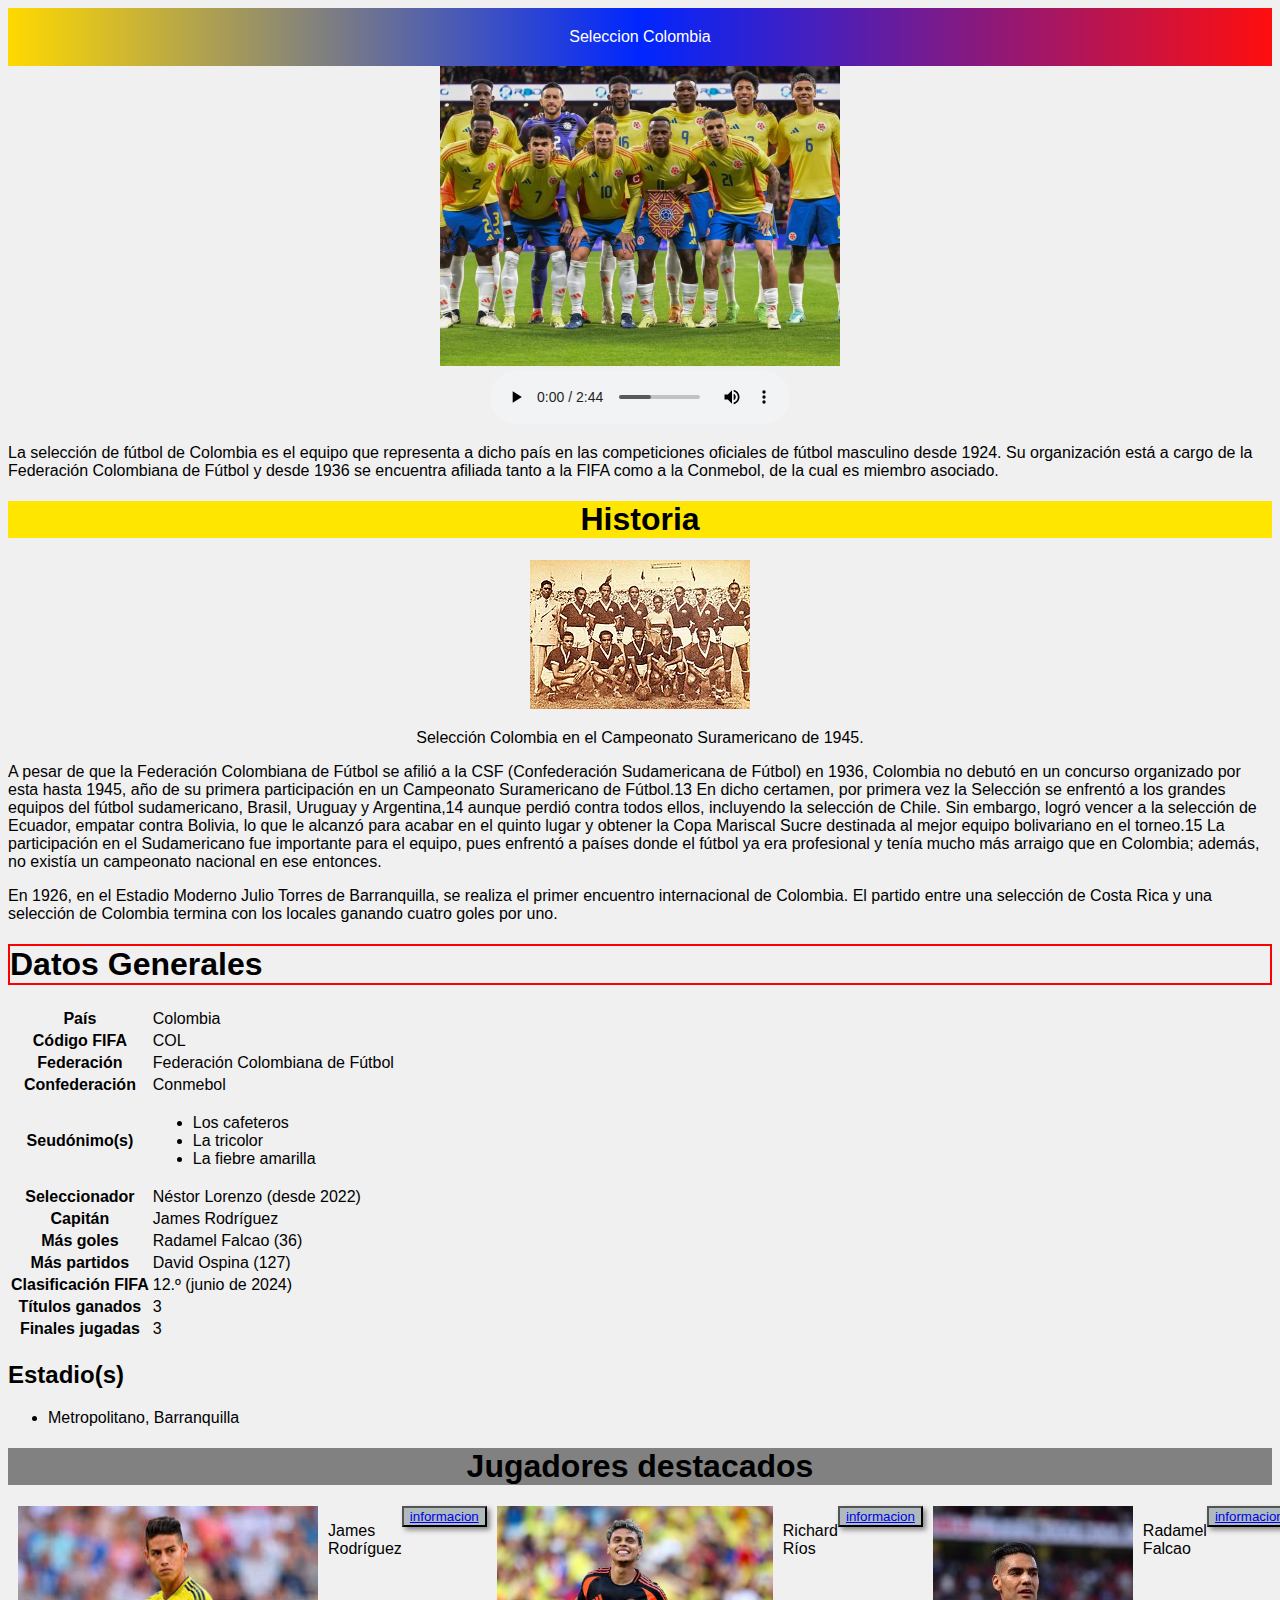
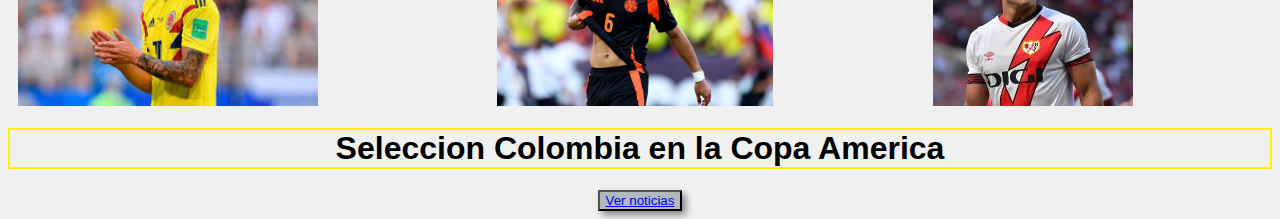
<file: index.html>
<!DOCTYPE html>
<html lang="en">
<head>
    <meta charset="UTF-8">
    <meta http-equiv="X-UA-Compatible" content="IE=edge">
    <meta name="viewport" content="width=device-width, initial-scale=1.0">
    <title>Document</title>
    <link rel="stylesheet" href="img/css/estilos.css">

    <style>
        
        body {
            font-family: Arial, sans-serif;
            margin: 50;
            padding: 0;
            background-color: #f0f0f0;
        }
        .header {
            background-image: linear-gradient(to right, #ffd900, #0026ff, rgb(255, 14, 14));
            color: #ffffff;
            text-align: center;
            padding: 20px;
        }
    </style>
</head>
<body>
    <div class="header">
        <div class="title">Seleccion Colombia</div>
    </div>
    
    <div style="text-align: center;">
        
    <img src="img/seleccion1.jpeg" alt="selp" style="width:400px;height:300px;"></div>
    <div style="text-align: center;">
    <audio controls autoplay loop>
        <source src="Y2meta.app - Ryan Castro, SOG, Selección Colombia - EL RITMO QUE NOS UNE (Video Oficial) (128 kbps).mp3" type="audio/mpeg">
      </audio>
    </div>
    
        
        <p>La selección de fútbol de Colombia es el equipo que representa a dicho país en las competiciones oficiales de fútbol masculino desde 1924. Su organización está a cargo de la Federación Colombiana de Fútbol y desde 1936 se encuentra afiliada tanto a la FIFA como a la Conmebol, de la cual es miembro asociado.</p>

    <h1 style="text-align:center;background-color:rgb(255, 230, 0);">Historia</h1>

    <div style="text-align: center;">
      <img src="img/historia.jpg">
      <p>Selección Colombia en el Campeonato Suramericano de 1945.</p>
    </div>

    <p>A pesar de que la Federación Colombiana de Fútbol se afilió a la CSF (Confederación Sudamericana de Fútbol) en 1936, Colombia no debutó en un concurso organizado por esta hasta 1945, año de su primera participación en un Campeonato Suramericano de Fútbol.13​ En dicho certamen, por primera vez la Selección se enfrentó a los grandes equipos del fútbol sudamericano, Brasil, Uruguay y Argentina,14​ aunque perdió contra todos ellos, incluyendo la selección de Chile. Sin embargo, logró vencer a la selección de Ecuador, empatar contra Bolivia, lo que le alcanzó para acabar en el quinto lugar y obtener la Copa Mariscal Sucre destinada al mejor equipo bolivariano en el torneo.15​ La participación en el Sudamericano fue importante para el equipo, pues enfrentó a países donde el fútbol ya era profesional y tenía mucho más arraigo que en Colombia; además, no existía un campeonato nacional en ese entonces.</p>
    
    <p>En 1926, en el Estadio Moderno Julio Torres de Barranquilla, se realiza el primer encuentro internacional de Colombia. El partido entre una selección de Costa Rica y una selección de Colombia termina con los locales ganando cuatro goles por uno.</p>
    
    <h1 style="border:2px solid rgb(255, 0, 0);">Datos Generales</h1>
    <main>
        <section class="datos-generales">
            
            <table>
                <tr>
                    <th>País</th>
                    <td>Colombia</td>
                </tr>
                <tr>
                    <th>Código FIFA</th>
                    <td>COL</td>
                </tr>
                <tr>
                    <th>Federación</th>
                    <td>Federación Colombiana de Fútbol</td>
                </tr>
                <tr>
                    <th>Confederación</th>
                    <td>Conmebol</td>
                </tr>
                <tr>
                    <th>Seudónimo(s)</th>
                    <td>
                        <ul>
                            <li>Los cafeteros</li>
                            <li>La tricolor</li>
                            <li>La fiebre amarilla</li>
                        </ul>
                    </td>
                </tr>
                <tr>
                    <th>Seleccionador</th>
                    <td>Néstor Lorenzo (desde 2022)</td>
                </tr>
                <tr>
                    <th>Capitán</th>
                    <td>James Rodríguez</td>
                </tr>
                <tr>
                    <th>Más goles</th>
                    <td>Radamel Falcao (36)</td>
                </tr>
                <tr>
                    <th>Más partidos</th>
                    <td>David Ospina (127)</td>
                </tr>
                <tr>
                    <th>Clasificación FIFA</th>
                    <td>12.º (junio de 2024)</td>
                </tr>
                <tr>
                    <th>Títulos ganados</th>
                    <td>3</td>
                </tr>
                <tr>
                    <th>Finales jugadas</th>
                    <td>3</td>
                </tr>
            </table>
        </section>
        <section class="estadios">
            <h2>Estadio(s)</h2>
            <ul>
                <li>Metropolitano, Barranquilla</li>
            </ul>

    <h1 style="text-align:center;background-color:rgb(129, 129, 129);">Jugadores destacados</h1>
    <div class="imagenes">
        <img src="img/james.jpeg" style="width:300px;height:200px;" alt="Imagen 1">
        <p>James Rodríguez</p>
        <div style="text-align: center;">
            <button style="background-color: #aebabd;  color: #ffffff; box-shadow: 3px 3px 5px #888888;"><a href="https://es.wikipedia.org/wiki/James_Rodr%C3%ADguez">informacion</a></button></div>
        <img src="img/richard.jpg" style="width:300px;height:200px;"alt="Imagen 2">

        <p>Richard Ríos </p>
        <div style="text-align: center;">
            <button style="background-color: #aebabd;  color: #ffffff; box-shadow: 3px 3px 5px #888888;"><a href="https://es.wikipedia.org/wiki/Richard_R%C3%ADos_Montoya">informacion</a></button></div>
        <img src="img/falcao.jpg" style="width:300px;height:200px;" alt="Imagen 1">
        <p>Radamel Falcao</p>
        <div style="text-align: center;">
            <button style="background-color: #aebabd;  color: #ffffff; box-shadow: 3px 3px 5px #888888;"><a href="https://es.wikipedia.org/wiki/Radamel_Falcao"> informacion</a></button></div>
      </div>

      <h1 style="text-align:center;border:2px solid rgb(255, 238, 2);">Seleccion Colombia en la Copa America</h1>
      <div style="text-align: center;">
        <button style="background-color: #aebabd;  color: #ffffff; box-shadow: 4px 4px 7px #888888;"><a href="https://www.google.com/search?q=selecci%C3%B3n+de+f%C3%BAtbol+de+colombia&sca_esv=5fe8c4351a73d6cd&biw=1366&bih=608&tbm=nws&ei=XCyNZqqtEeGFwbkPs4GlOA&oq=selec&gs_lp=[base64]&sclient=gws-wiz-news&safe=active&ssui=on"> Ver noticias</a></button></div>

        </body>
</html>
</file>
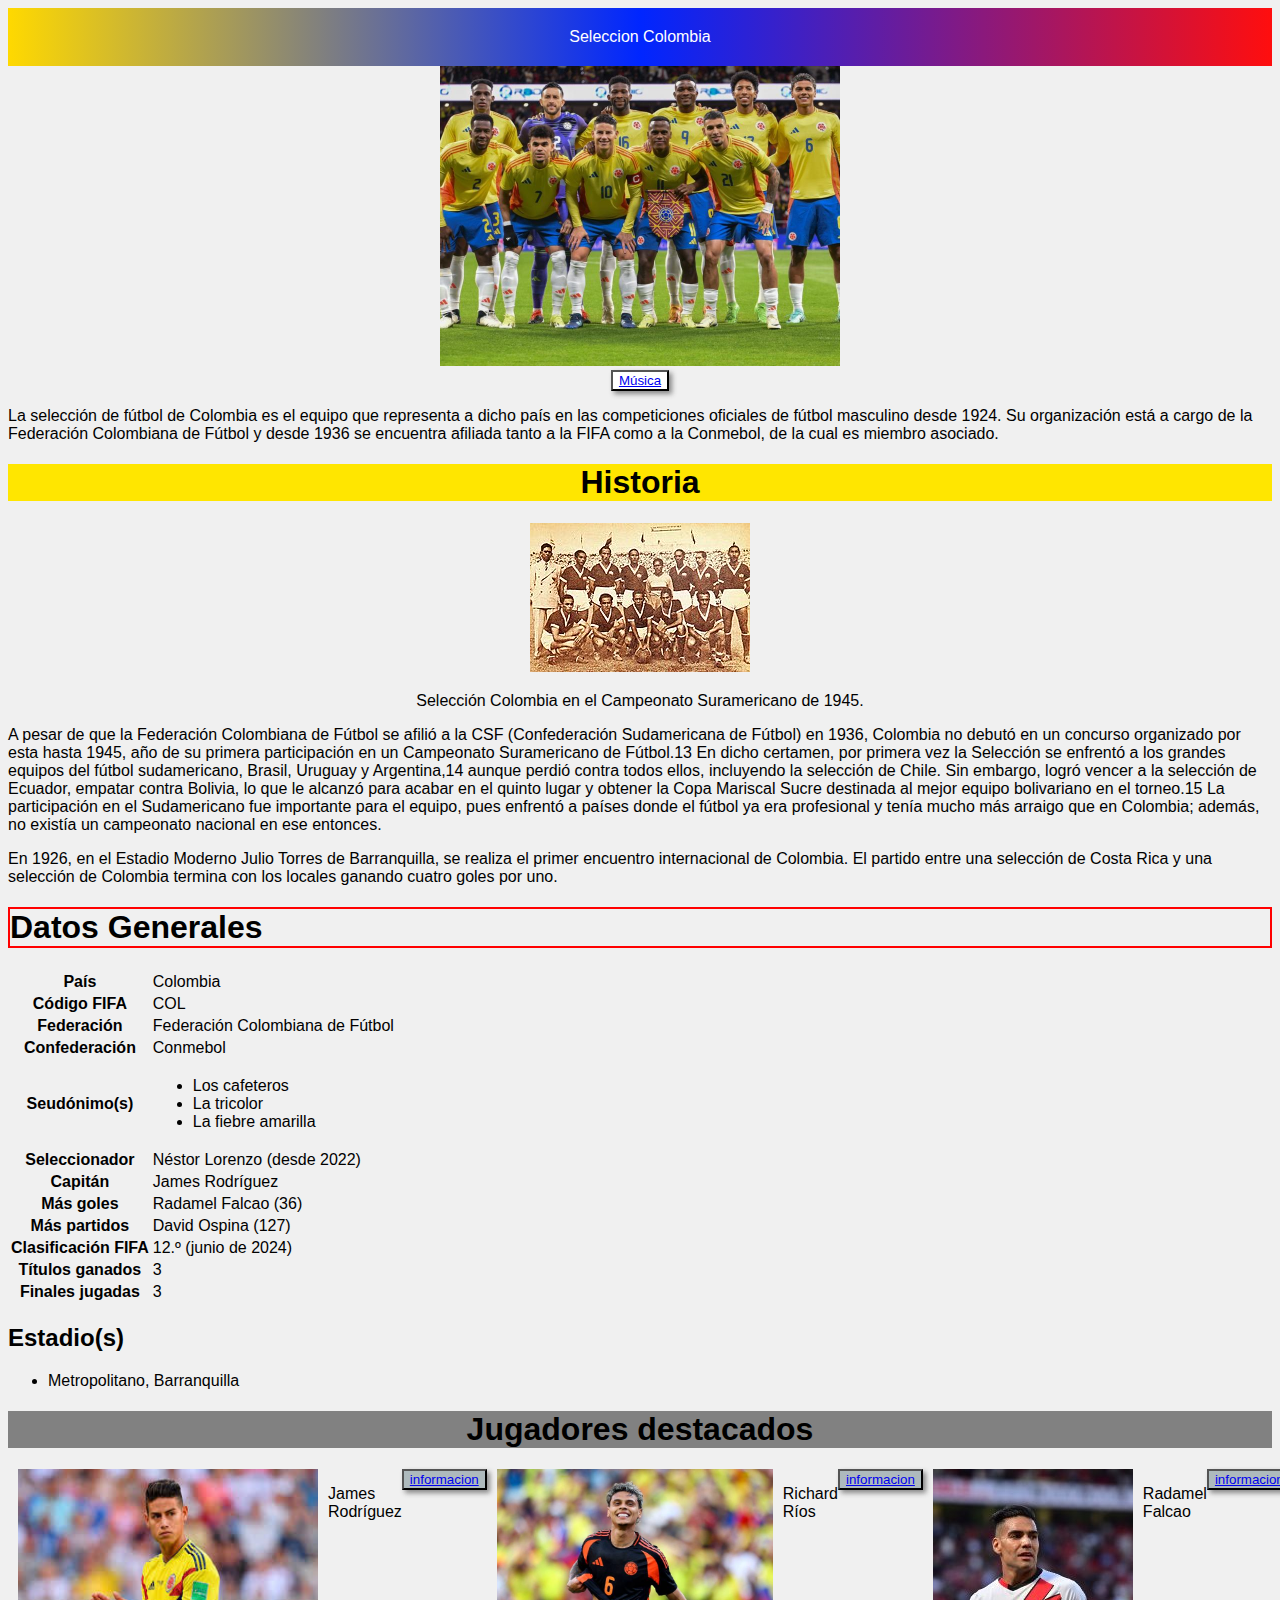
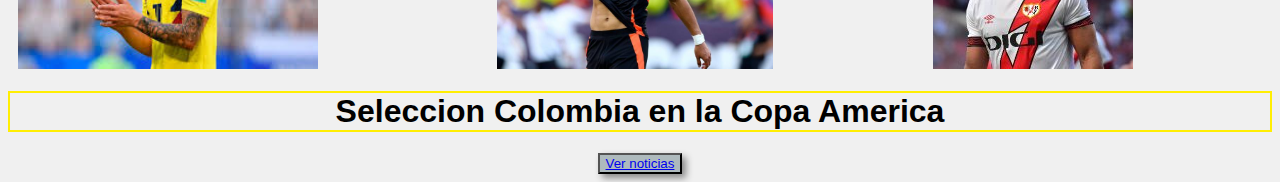
<file: sitio.html>
<!DOCTYPE html>
<html lang="en">
<head>
    <meta charset="UTF-8">
    <meta http-equiv="X-UA-Compatible" content="IE=edge">
    <meta name="viewport" content="width=device-width, initial-scale=1.0">
    <title>Document</title>
    <link rel="stylesheet" href="img/css/estilos.css">

    <style>
        
        body {
            font-family: Arial, sans-serif;
            margin: 50;
            padding: 0;
            background-color: #f0f0f0;
        }
        .header {
            background-image: linear-gradient(to right, #ffd900, #0026ff, rgb(255, 14, 14));
            color: #ffffff;
            text-align: center;
            padding: 20px;
        }
    </style>
</head>
<body>
    <div class="header">
        <div class="title">Seleccion Colombia</div>
    </div>
    
    <div style="text-align: center;">
    <img src="img/seleccion1.jpeg" alt="selp" style="width:400px;height:300px;"></div>
    <div style="text-align: center;">
    <button style="background-color: #ffffff;  color: #ffffff; box-shadow: 3px 3px 5px #888888;"><a href="https://www.youtube.com/watch?v=EtIzcfMHGNI">Música</a></button></div>
    
        
        <p>La selección de fútbol de Colombia es el equipo que representa a dicho país en las competiciones oficiales de fútbol masculino desde 1924. Su organización está a cargo de la Federación Colombiana de Fútbol y desde 1936 se encuentra afiliada tanto a la FIFA como a la Conmebol, de la cual es miembro asociado.</p>

    <h1 style="text-align:center;background-color:rgb(255, 230, 0);">Historia</h1>

    <div style="text-align: center;">
      <img src="img/historia.jpg">
      <p>Selección Colombia en el Campeonato Suramericano de 1945.</p>
    </div>

    <p>A pesar de que la Federación Colombiana de Fútbol se afilió a la CSF (Confederación Sudamericana de Fútbol) en 1936, Colombia no debutó en un concurso organizado por esta hasta 1945, año de su primera participación en un Campeonato Suramericano de Fútbol.13​ En dicho certamen, por primera vez la Selección se enfrentó a los grandes equipos del fútbol sudamericano, Brasil, Uruguay y Argentina,14​ aunque perdió contra todos ellos, incluyendo la selección de Chile. Sin embargo, logró vencer a la selección de Ecuador, empatar contra Bolivia, lo que le alcanzó para acabar en el quinto lugar y obtener la Copa Mariscal Sucre destinada al mejor equipo bolivariano en el torneo.15​ La participación en el Sudamericano fue importante para el equipo, pues enfrentó a países donde el fútbol ya era profesional y tenía mucho más arraigo que en Colombia; además, no existía un campeonato nacional en ese entonces.</p>
    
    <p>En 1926, en el Estadio Moderno Julio Torres de Barranquilla, se realiza el primer encuentro internacional de Colombia. El partido entre una selección de Costa Rica y una selección de Colombia termina con los locales ganando cuatro goles por uno.</p>
    
    <h1 style="border:2px solid rgb(255, 0, 0);">Datos Generales</h1>
    <main>
        <section class="datos-generales">
            
            <table>
                <tr>
                    <th>País</th>
                    <td>Colombia</td>
                </tr>
                <tr>
                    <th>Código FIFA</th>
                    <td>COL</td>
                </tr>
                <tr>
                    <th>Federación</th>
                    <td>Federación Colombiana de Fútbol</td>
                </tr>
                <tr>
                    <th>Confederación</th>
                    <td>Conmebol</td>
                </tr>
                <tr>
                    <th>Seudónimo(s)</th>
                    <td>
                        <ul>
                            <li>Los cafeteros</li>
                            <li>La tricolor</li>
                            <li>La fiebre amarilla</li>
                        </ul>
                    </td>
                </tr>
                <tr>
                    <th>Seleccionador</th>
                    <td>Néstor Lorenzo (desde 2022)</td>
                </tr>
                <tr>
                    <th>Capitán</th>
                    <td>James Rodríguez</td>
                </tr>
                <tr>
                    <th>Más goles</th>
                    <td>Radamel Falcao (36)</td>
                </tr>
                <tr>
                    <th>Más partidos</th>
                    <td>David Ospina (127)</td>
                </tr>
                <tr>
                    <th>Clasificación FIFA</th>
                    <td>12.º (junio de 2024)</td>
                </tr>
                <tr>
                    <th>Títulos ganados</th>
                    <td>3</td>
                </tr>
                <tr>
                    <th>Finales jugadas</th>
                    <td>3</td>
                </tr>
            </table>
        </section>
        <section class="estadios">
            <h2>Estadio(s)</h2>
            <ul>
                <li>Metropolitano, Barranquilla</li>
            </ul>

    <h1 style="text-align:center;background-color:rgb(129, 129, 129);">Jugadores destacados</h1>
    <div class="imagenes">
        <img src="img/james.jpeg" style="width:300px;height:200px;" alt="Imagen 1">
        <p>James Rodríguez</p>
        <div style="text-align: center;">
            <button style="background-color: #aebabd;  color: #ffffff; box-shadow: 3px 3px 5px #888888;"><a href="https://es.wikipedia.org/wiki/James_Rodr%C3%ADguez">informacion</a></button></div>
        <img src="img/richard.jpg" style="width:300px;height:200px;"alt="Imagen 2">

        <p>Richard Ríos </p>
        <div style="text-align: center;">
            <button style="background-color: #aebabd;  color: #ffffff; box-shadow: 3px 3px 5px #888888;"><a href="https://es.wikipedia.org/wiki/Richard_R%C3%ADos_Montoya">informacion</a></button></div>
        <img src="img/falcao.jpg" style="width:300px;height:200px;" alt="Imagen 1">
        <p>Radamel Falcao</p>
        <div style="text-align: center;">
            <button style="background-color: #aebabd;  color: #ffffff; box-shadow: 3px 3px 5px #888888;"><a href="https://es.wikipedia.org/wiki/Radamel_Falcao"> informacion</a></button></div>
      </div>

      <h1 style="text-align:center;border:2px solid rgb(255, 238, 2);">Seleccion Colombia en la Copa America</h1>
      <div style="text-align: center;">
        <button style="background-color: #aebabd;  color: #ffffff; box-shadow: 4px 4px 7px #888888;"><a href="https://www.google.com/search?q=selecci%C3%B3n+de+f%C3%BAtbol+de+colombia&sca_esv=5fe8c4351a73d6cd&biw=1366&bih=608&tbm=nws&ei=XCyNZqqtEeGFwbkPs4GlOA&oq=selec&gs_lp=[base64]&sclient=gws-wiz-news&safe=active&ssui=on"> Ver noticias</a></button></div>

        </body>
</html>
</file>
<file: img/css/estilos.css>
.imagenes {
    display: flex;
  }
  
  .imagenes img {
    margin: 0 10px;
  }
</file>
